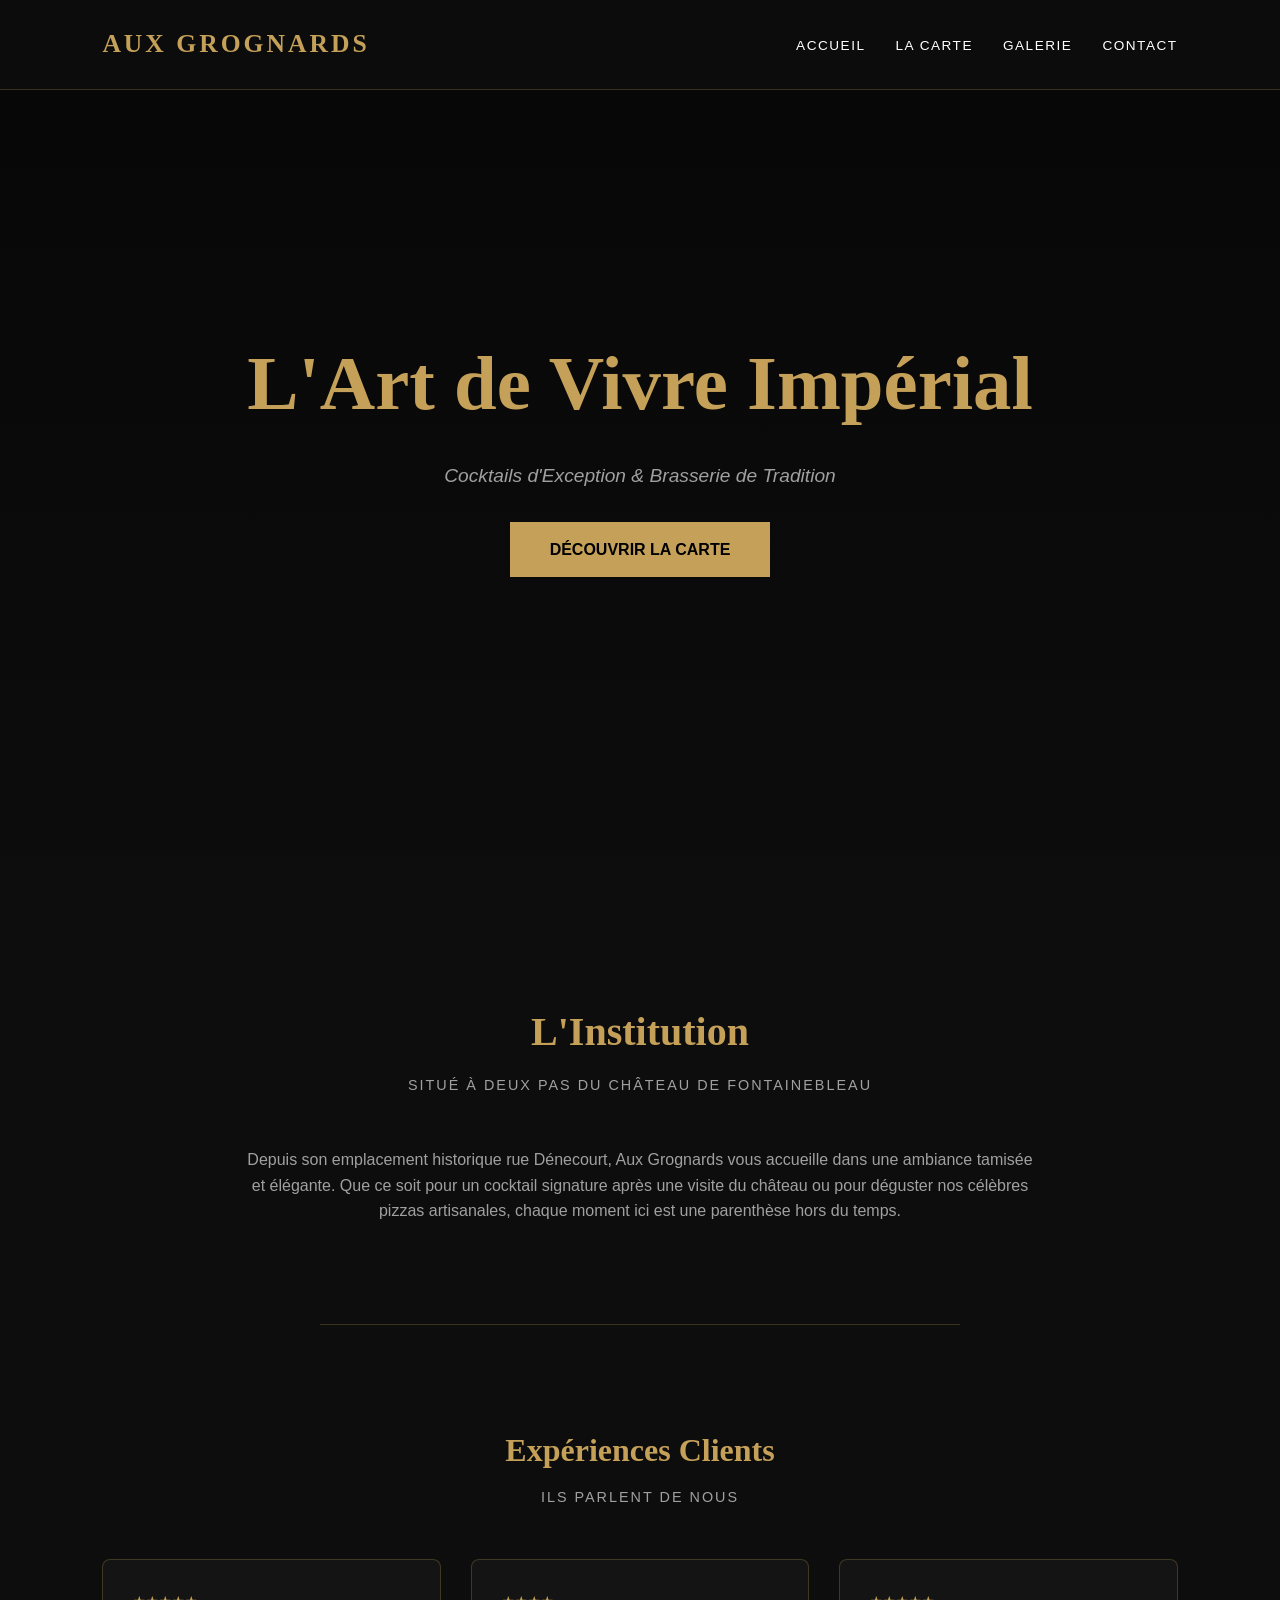
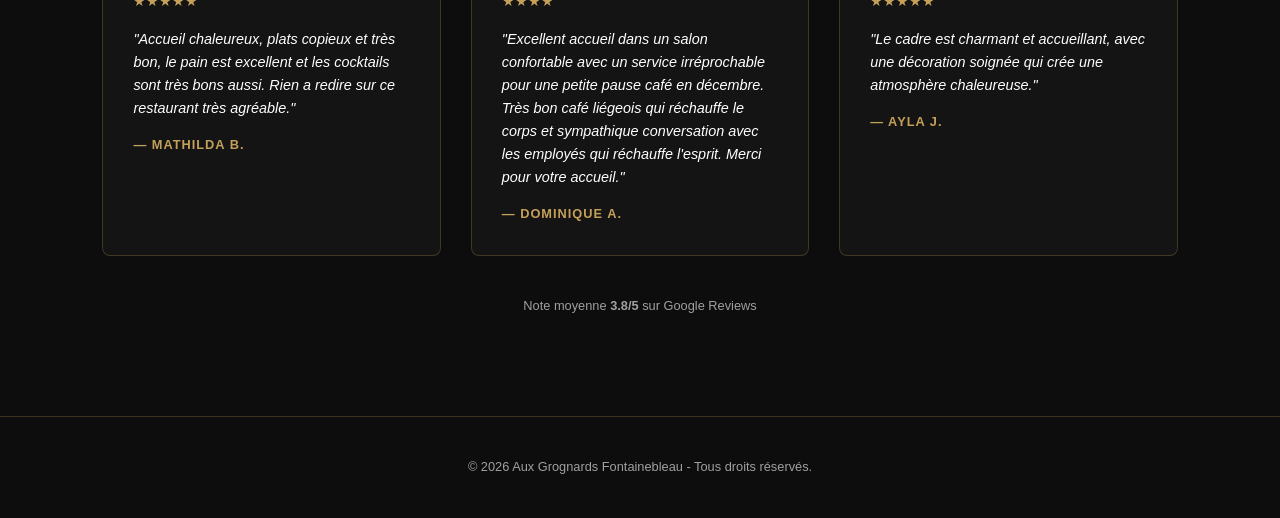
<file: index.html>
<!DOCTYPE html>
<html lang="fr">
<head>
    <meta charset="UTF-8">
    <meta name="viewport" content="width=device-width, initial-scale=1.0">
    <title>Aux Grognards | Cocktail Lounge & Brasserie Fontainebleau</title>
    <link rel="stylesheet" href="style.css">
    <link rel="stylesheet" href="https://unpkg.com/aos@next/dist/aos.css" />
    <style>
        /* Styles minimalistes pour la section avis */
        .reviews-container {
            display: grid;
            grid-template-columns: repeat(auto-fit, minmax(300px, 1fr));
            gap: 30px;
            margin-top: 50px;
        }
        .review-card {
            background: rgba(255, 255, 255, 0.03);
            border: 1px solid var(--border);
            padding: 30px;
            border-radius: 8px;
            transition: 0.4s;
        }
        .review-card:hover {
            border-color: var(--gold);
            background: rgba(197, 160, 89, 0.05);
        }
        .stars { color: var(--gold); margin-bottom: 15px; font-size: 0.9rem; }
        .review-text { font-style: italic; font-size: 0.9rem; color: var(--white); margin-bottom: 15px; }
        .review-author { color: var(--gold); font-weight: bold; font-size: 0.8rem; text-transform: uppercase; letter-spacing: 1px; }
        
        .google-badge {
            text-align: center;
            margin-top: 40px;
            font-size: 0.8rem;
            color: var(--grey);
        }
    </style>
</head>
<body>

    <nav>
        <div class="logo">AUX GROGNARDS</div>
        
        <div class="menu-toggle" id="mobile-menu">
            <span class="bar"></span>
            <span class="bar"></span>
            <span class="bar"></span>
        </div>

        <ul class="nav-list">
            <li><a href="index.html">Accueil</a></li>
            <li><a href="carte.html">La Carte</a></li>
            <li><a href="galerie.html">Galerie</a></li>
            <li><a href="contact.html">Contact</a></li>
        </ul>
    </nav>

    <header class="hero">
        <h1 data-aos="fade-up">L'Art de Vivre Impérial</h1>
        <p data-aos="fade-up" data-aos-delay="200">Cocktails d'Exception & Brasserie de Tradition</p>
        <div data-aos="fade-up" data-aos-delay="400">
            <a href="carte.html" class="btn-gold" style="text-decoration:none">Découvrir la Carte</a>
        </div>
    </header>

    <main class="main-wrapper">
        <section>
            <h2 class="section-title" data-aos="fade-down">L'Institution</h2>
            <p class="section-subtitle" data-aos="fade-up">Situé à deux pas du Château de Fontainebleau</p>
            <div style="max-width: 800px; margin: 0 auto; text-align: center; color: var(--grey);">
                <p>Depuis son emplacement historique rue Dénecourt, Aux Grognards vous accueille dans une ambiance tamisée et élégante. Que ce soit pour un cocktail signature après une visite du château ou pour déguster nos célèbres pizzas artisanales, chaque moment ici est une parenthèse hors du temps.</p>
            </div>
        </section>

        <hr style="border: 0; border-top: 1px solid var(--border); width: 50%; margin: 0 auto;">

        <section id="avis">
            <h2 class="section-title" style="font-size: 2rem;" data-aos="fade-down">Expériences Clients</h2>
            <p class="section-subtitle" data-aos="fade-up">Ils parlent de nous</p>
            
            <div class="reviews-container">
                <div class="review-card" data-aos="fade-up" data-aos-delay="100">
                    <div class="stars">★★★★★</div>
                    <p class="review-text">"Accueil chaleureux, plats copieux et très bon, le pain est excellent et les cocktails sont très bons aussi. Rien a redire sur ce restaurant très agréable."</p>
                    <p class="review-author">— Mathilda B.</p>
                </div>

                <div class="review-card" data-aos="fade-up" data-aos-delay="200">
                    <div class="stars">★★★★</div>
                    <p class="review-text">"Excellent accueil dans un salon confortable avec un service irréprochable pour une petite pause café en décembre. Très bon café liégeois qui réchauffe le corps et sympathique conversation avec les employés qui réchauffe l'esprit. Merci pour votre accueil."</p>
                    <p class="review-author">— Dominique A.</p>
                </div>

                <div class="review-card" data-aos="fade-up" data-aos-delay="300">
                    <div class="stars">★★★★★</div>
                    <p class="review-text">"Le cadre est charmant et accueillant, avec une décoration soignée qui crée une atmosphère chaleureuse."</p>
                    <p class="review-author">— Ayla J.</p>
                </div>
            </div>

            <div class="google-badge" data-aos="fade-in">
                <p>Note moyenne <strong>3.8/5</strong> sur Google Reviews</p>
            </div>
        </section>
    </main>

    <footer style="padding: 40px 8%; text-align: center; border-top: 1px solid var(--border); color: var(--grey); font-size: 0.8rem;">
        <p>&copy; 2026 Aux Grognards Fontainebleau - Tous droits réservés.</p>
    </footer>

    <script src="https://unpkg.com/aos@next/dist/aos.js"></script>
    <script>
        // Initialisation des animations
        AOS.init({ duration: 1000, once: true });

        // Script pour faire fonctionner la Navbar mobile
        const menuToggle = document.getElementById('mobile-menu');
        const navList = document.querySelector('.nav-list');

        menuToggle.addEventListener('click', () => {
            navList.classList.toggle('active');
        });
    </script>
</body>
</html>
</file>
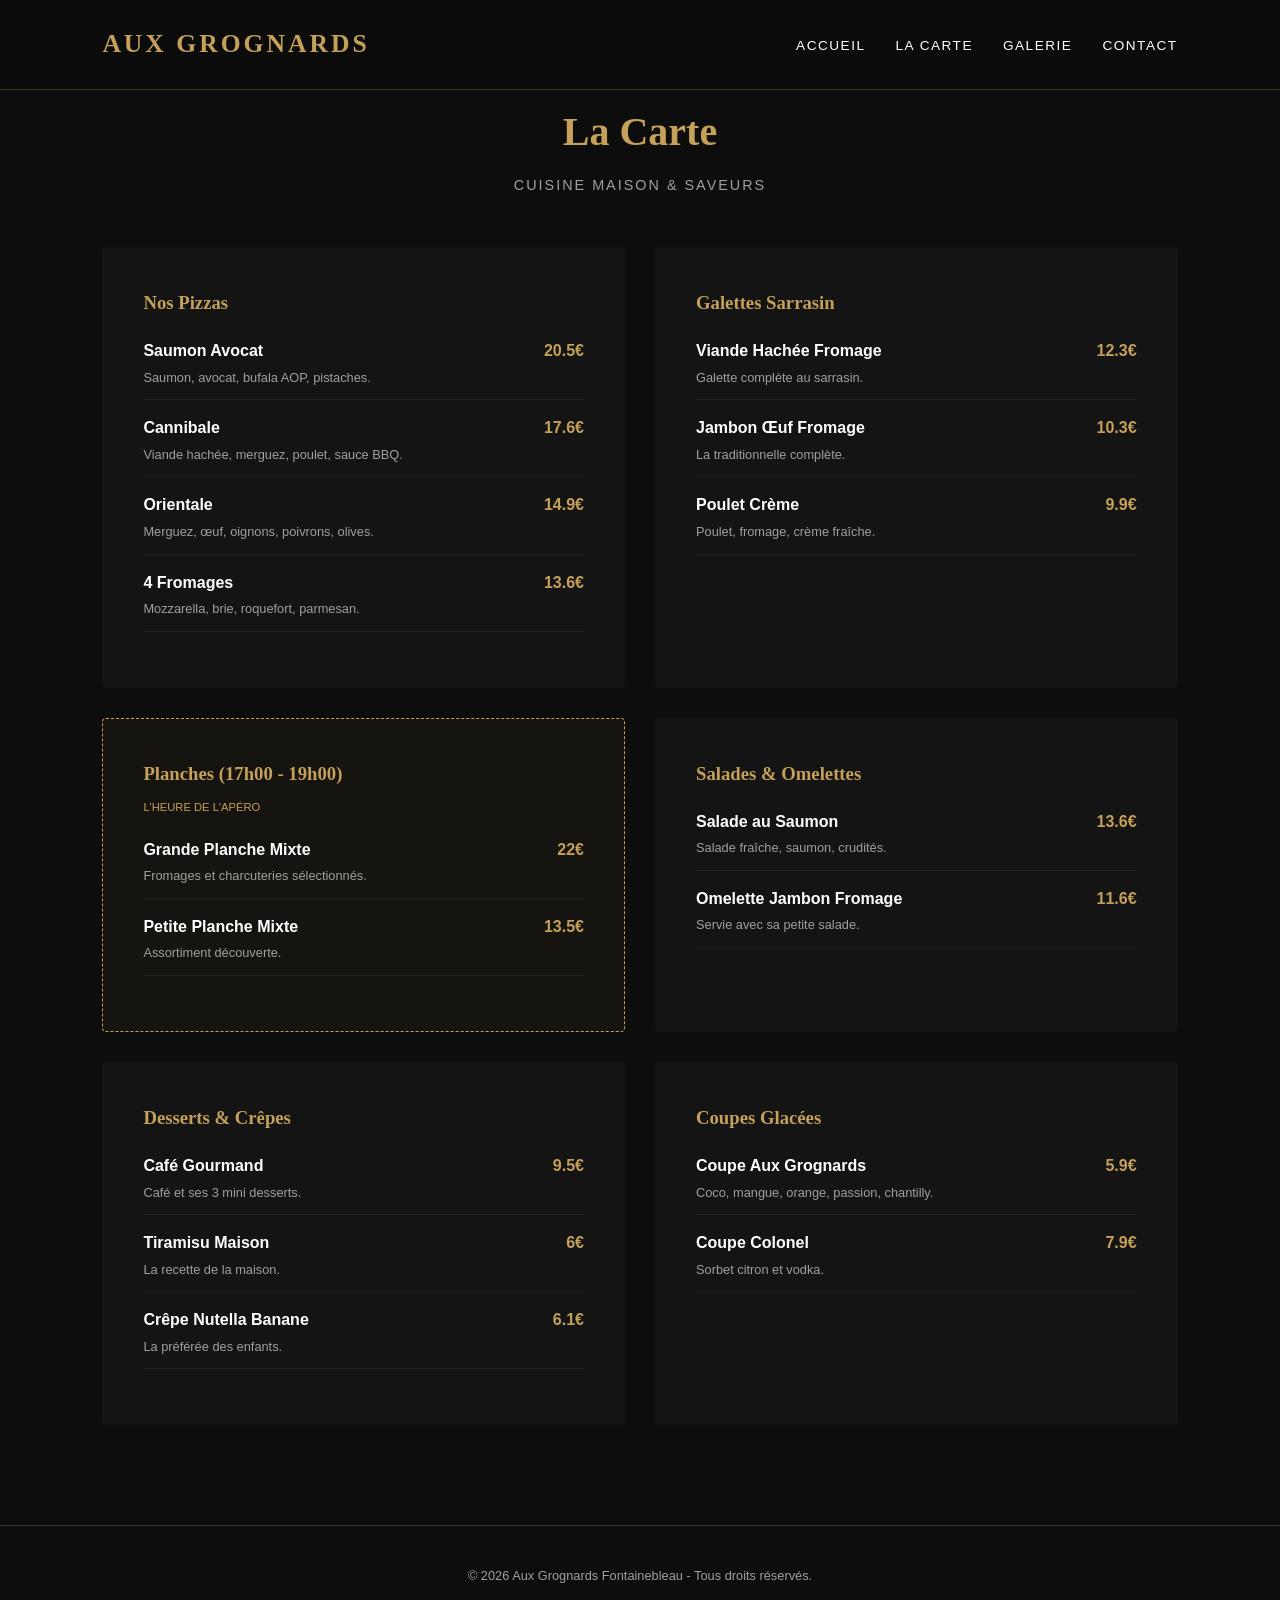
<file: carte.html>
<!DOCTYPE html>
<html lang="fr">
<head>
    <meta charset="UTF-8">
    <meta name="viewport" content="width=device-width, initial-scale=1.0">
    <title>La Carte - Aux Grognards</title>
    <link rel="stylesheet" href="style.css">
    <link rel="stylesheet" href="https://unpkg.com/aos@next/dist/aos.css" />
    <style>
        /* Effet de surbrillance sur les cadres au survol */
        .card {
            transition: all 0.4s ease;
            border: 1px solid transparent;
        }
        .card:hover {
            transform: translateY(-5px);
            border-color: var(--gold);
            box-shadow: 0 10px 30px rgba(0,0,0,0.5);
            background: rgba(255, 255, 255, 0.05);
        }
        /* Distinction pour les planches */
        .card.highlight {
            border: 1px dashed var(--gold);
            background: rgba(197, 160, 89, 0.05);
        }
    </style>
</head>
<body>

    <nav>
        <div class="logo">AUX GROGNARDS</div>
        
        <div class="menu-toggle" id="mobile-menu">
            <span class="bar"></span>
            <span class="bar"></span>
            <span class="bar"></span>
        </div>

        <ul class="nav-list">
            <li><a href="index.html">Accueil</a></li>
            <li><a href="carte.html">La Carte</a></li>
            <li><a href="galerie.html">Galerie</a></li>
            <li><a href="contact.html">Contact</a></li>
        </ul>
    </nav>

    <div class="main-wrapper">
        <section>
            <h2 class="section-title" data-aos="fade-down">La Carte</h2>
            <p class="section-subtitle" data-aos="fade-up">Cuisine Maison & Saveurs</p>

            <div class="menu-grid">
                
                <div class="card" data-aos="fade-up">
                    <h3 style="color:var(--gold); margin-bottom:20px;">Nos Pizzas</h3>
                    <div class="menu-item">
                        <div><span class="item-name">Saumon Avocat</span><span class="item-desc">Saumon, avocat, bufala AOP, pistaches.</span></div>
                        <span class="price">20.5€</span>
                    </div>
                    <div class="menu-item">
                        <div><span class="item-name">Cannibale</span><span class="item-desc">Viande hachée, merguez, poulet, sauce BBQ.</span></div>
                        <span class="price">17.6€</span>
                    </div>
                    <div class="menu-item">
                        <div><span class="item-name">Orientale</span><span class="item-desc">Merguez, œuf, oignons, poivrons, olives.</span></div>
                        <span class="price">14.9€</span>
                    </div>
                    <div class="menu-item">
                        <div><span class="item-name">4 Fromages</span><span class="item-desc">Mozzarella, brie, roquefort, parmesan.</span></div>
                        <span class="price">13.6€</span>
                    </div>
                </div>

                <div class="card" data-aos="fade-up">
                    <h3 style="color:var(--gold); margin-bottom:20px;">Galettes Sarrasin</h3>
                    <div class="menu-item">
                        <div><span class="item-name">Viande Hachée Fromage</span><span class="item-desc">Galette complète au sarrasin.</span></div>
                        <span class="price">12.3€</span>
                    </div>
                    <div class="menu-item">
                        <div><span class="item-name">Jambon Œuf Fromage</span><span class="item-desc">La traditionnelle complète.</span></div>
                        <span class="price">10.3€</span>
                    </div>
                    <div class="menu-item">
                        <div><span class="item-name">Poulet Crème</span><span class="item-desc">Poulet, fromage, crème fraîche.</span></div>
                        <span class="price">9.9€</span>
                    </div>
                </div>

                <div class="card highlight" data-aos="fade-up">
                    <h3 style="color:var(--gold); margin-bottom:10px;">Planches (17h00 - 19h00)</h3>
                    <p style="font-size: 0.7rem; color: var(--gold); margin-bottom: 20px; text-transform: uppercase;">L'heure de l'apéro</p>
                    <div class="menu-item">
                        <div><span class="item-name">Grande Planche Mixte</span><span class="item-desc">Fromages et charcuteries sélectionnés.</span></div>
                        <span class="price">22€</span>
                    </div>
                    <div class="menu-item">
                        <div><span class="item-name">Petite Planche Mixte</span><span class="item-desc">Assortiment découverte.</span></div>
                        <span class="price">13.5€</span>
                    </div>
                </div>

                <div class="card" data-aos="fade-up">
                    <h3 style="color:var(--gold); margin-bottom:20px;">Salades & Omelettes</h3>
                    <div class="menu-item">
                        <div><span class="item-name">Salade au Saumon</span><span class="item-desc">Salade fraîche, saumon, crudités.</span></div>
                        <span class="price">13.6€</span>
                    </div>
                    <div class="menu-item">
                        <div><span class="item-name">Omelette Jambon Fromage</span><span class="item-desc">Servie avec sa petite salade.</span></div>
                        <span class="price">11.6€</span>
                    </div>
                </div>

                <div class="card" data-aos="fade-up">
                    <h3 style="color:var(--gold); margin-bottom:20px;">Desserts & Crêpes</h3>
                    <div class="menu-item">
                        <div><span class="item-name">Café Gourmand</span><span class="item-desc">Café et ses 3 mini desserts.</span></div>
                        <span class="price">9.5€</span>
                    </div>
                    <div class="menu-item">
                        <div><span class="item-name">Tiramisu Maison</span><span class="item-desc">La recette de la maison.</span></div>
                        <span class="price">6€</span>
                    </div>
                    <div class="menu-item">
                        <div><span class="item-name">Crêpe Nutella Banane</span><span class="item-desc">La préférée des enfants.</span></div>
                        <span class="price">6.1€</span>
                    </div>
                </div>

                <div class="card" data-aos="fade-up">
                    <h3 style="color:var(--gold); margin-bottom:20px;">Coupes Glacées</h3>
                    <div class="menu-item">
                        <div><span class="item-name">Coupe Aux Grognards</span><span class="item-desc">Coco, mangue, orange, passion, chantilly.</span></div>
                        <span class="price">5.9€</span>
                    </div>
                    <div class="menu-item">
                        <div><span class="item-name">Coupe Colonel</span><span class="item-desc">Sorbet citron et vodka.</span></div>
                        <span class="price">7.9€</span>
                    </div>
                </div>

            </div>
        </section>
    </div>

    <footer style="padding: 40px 8%; text-align: center; border-top: 1px solid var(--border); color: var(--grey); font-size: 0.8rem;">
        <p>&copy; 2026 Aux Grognards Fontainebleau - Tous droits réservés.</p>
    </footer>

    <script src="https://unpkg.com/aos@next/dist/aos.js"></script>
    <script>
        // Initialisation animations
        AOS.init({ duration: 800, once: true });

        // Script Navbar Mobile
        const menuToggle = document.getElementById('mobile-menu');
        const navList = document.querySelector('.nav-list');

        menuToggle.addEventListener('click', () => {
            navList.classList.toggle('active');
        });
    </script>
</body>
</html>
</file>
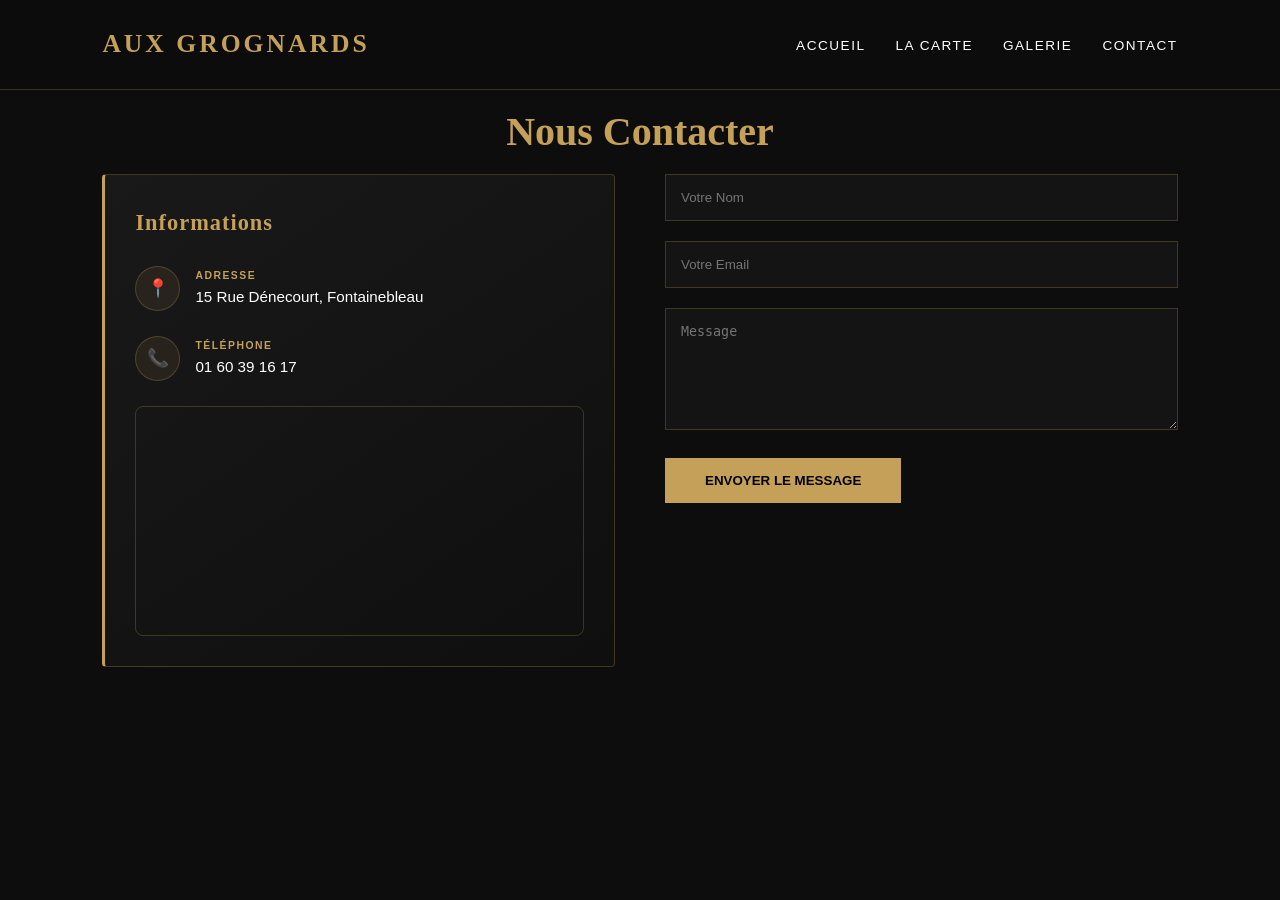
<file: contact.html>
<!DOCTYPE html>
<html lang="fr">
<head>
    <meta charset="UTF-8">
    <meta name="viewport" content="width=device-width, initial-scale=1.0, maximum-scale=1.0, user-scalable=no">
    <title>Contact - Aux Grognards</title>
    <link rel="stylesheet" href="style.css">
    <link rel="stylesheet" href="https://unpkg.com/aos@next/dist/aos.css" />
    
    <style>
        /* --- TA STRUCTURE --- */
        .info-card {
            border-left: 3px solid var(--gold) !important;
            background: linear-gradient(145deg, rgba(255,255,255,0.05), rgba(255,255,255,0.01)) !important;
            padding: 30px !important;
            box-sizing: border-box; /* EMPECHE DE DEBORDER */
        }

        .info-title {
            color: var(--gold);
            font-size: 1.4rem;
            margin-bottom: 25px;
            letter-spacing: 1px;
            font-family: 'Playfair Display', serif;
        }

        .info-item {
            display: flex;
            align-items: center;
            margin-bottom: 25px;
            position: relative;
        }

        .info-icon {
            font-size: 1.1rem;
            margin-right: 15px;
            background: rgba(197, 160, 89, 0.1);
            width: 45px;
            height: 45px;
            display: flex;
            align-items: center;
            justify-content: center;
            border-radius: 50%;
            border: 1px solid var(--border);
            flex-shrink: 0;
        }

        .info-text { flex-grow: 1; }

        .info-text span {
            display: block;
            font-size: 0.65rem;
            text-transform: uppercase;
            color: var(--gold);
            letter-spacing: 1.5px;
            font-weight: 700;
        }

        .info-text p {
            color: var(--white);
            font-size: 0.95rem;
            font-weight: 300;
            margin: 0;
        }

        .action-btn {
            background: transparent;
            border: 1px solid var(--gold);
            color: var(--gold);
            padding: 8px 12px;
            border-radius: 4px;
            font-size: 0.7rem;
            text-transform: uppercase;
            text-decoration: none;
            transition: 0.3s;
            margin-left: 10px;
            white-space: nowrap;
        }

        .map-container {
            margin-top: 20px;
            height: 230px;
            border: 1px solid var(--border);
            border-radius: 8px;
            overflow: hidden;
            width: 100%;
            box-sizing: border-box;
        }

        /* --- LE FIX POUR MOBILE --- */
        @media (max-width: 768px) {
            .contact-container {
                display: flex;
                flex-direction: column; /* Empile les blocs */
                width: 100%;
                gap: 20px;
            }
            .contact-info, .contact-form {
                width: 100% !important;
                box-sizing: border-box;
            }
            input, textarea {
                width: 100% !important;
                box-sizing: border-box !important; /* Force le respect des bords */
            }
            .main-wrapper {
                padding: 10px; /* Evite que le texte colle aux bords du tel */
            }
        }

        /* --- POP-UP --- */
        .popup-overlay {
            position: fixed;
            top: 0; left: 0; width: 100%; height: 100%;
            background: rgba(0, 0, 0, 0.95);
            display: none;
            justify-content: center;
            align-items: center;
            z-index: 10000;
            backdrop-filter: blur(10px);
        }

        .popup-content {
            max-width: 400px; width: 85%; text-align: center;
            border: 1px solid var(--gold); background: var(--dark-bg);
            padding: 50px 30px; border-radius: 12px; position: relative;
        }
    </style>
</head>
<body>

    <nav>
        <div class="logo">AUX GROGNARDS</div>
        <div class="menu-toggle" id="mobile-menu">
            <span class="bar"></span>
            <span class="bar"></span>
            <span class="bar"></span>
        </div>
        <ul class="nav-list">
            <li><a href="index.html">Accueil</a></li>
            <li><a href="carte.html">La Carte</a></li>
            <li><a href="galerie.html">Galerie</a></li>
            <li><a href="contact.html">Contact</a></li>
        </ul>
    </nav>

    <div class="main-wrapper">
        <section>
            <h2 class="section-title" data-aos="fade-down">Nous Contacter</h2>
            <div class="contact-container">
                
                <div class="contact-info" data-aos="fade-right">
                    <div class="card info-card">
                        <h3 class="info-title">Informations</h3>
                        <div class="info-item">
                            <div class="info-icon">📍</div>
                            <div class="info-text">
                                <span>Adresse</span>
                                <p>15 Rue Dénecourt, Fontainebleau</p>
                            </div>
                        </div>
                        <div class="info-item">
                            <div class="info-icon">📞</div>
                            <div class="info-text">
                                <span>Téléphone</span>
                                <p>01 60 39 16 17</p>
                            </div>
                        </div>
                        <div class="map-container">
                            <iframe src="https://www.google.com/maps/embed?pb=!1m18!1m12!1m3!1d2643.54145718717!2d2.7001479!3d48.4042894!2m3!1f0!2f0!3f0!3m2!1i1024!2i768!4f13.1!3m3!1m2!1s0x47e5f5a39ab3b5c5%3A0x49625f778f24cc4d!2sAux%20Grognards!5e0!3m2!1sfr!2sfr!4v17000000000005" width="100%" height="100%" style="border:0; filter: grayscale(1) invert(90%);" allowfullscreen="" loading="lazy"></iframe>
                        </div>
                    </div>
                </div>

                <div class="contact-form" data-aos="fade-left">
                    <form id="contact-form">
                        <div class="input-group"><input type="text" name="nom" placeholder="Votre Nom" required></div>
                        <div class="input-group"><input type="email" name="email" placeholder="Votre Email" required></div>
                        <div class="input-group"><textarea name="message" rows="6" placeholder="Message" required></textarea></div>
                        <button type="submit" id="submit-btn" class="btn-gold">Envoyer le message</button>
                    </form>
                </div>

            </div>
        </section>
    </div>

    <div id="popup-success" class="popup-overlay">
        <div class="popup-content">
            <span class="close-popup" onclick="closePopup()">×</span>
            <h3 style="color:var(--gold); font-size: 2rem;">Envoyé !</h3>
            <button class="btn-gold" style="margin-top:25px;" onclick="closePopup()">Continuer</button>
        </div>
    </div>

    <script src="https://unpkg.com/aos@next/dist/aos.js"></script>
    <script>
        AOS.init({ duration: 800, once: true });
        const menuToggle = document.getElementById('mobile-menu');
        const navList = document.querySelector('.nav-list');
        menuToggle.addEventListener('click', () => { navList.classList.toggle('active'); });

        const form = document.getElementById("contact-form");
        const popup = document.getElementById("popup-success");
        const btn = document.getElementById("submit-btn");

        form.addEventListener("submit", async function(event) {
            event.preventDefault();
            btn.innerHTML = "Envoi...";
            btn.disabled = true;
            const data = new FormData(event.target);
            try {
                const response = await fetch("https://formspree.io/f/mnjwlvon", {
                    method: 'POST', body: data, headers: { 'Accept': 'application/json' }
                });
                if (response.ok) { popup.style.display = "flex"; form.reset(); }
            } catch (error) { alert("Erreur"); }
            btn.innerHTML = "Envoyer"; btn.disabled = false;
        });

        function closePopup() { popup.style.display = "none"; }
    </script>
</body>
</html>
</file>
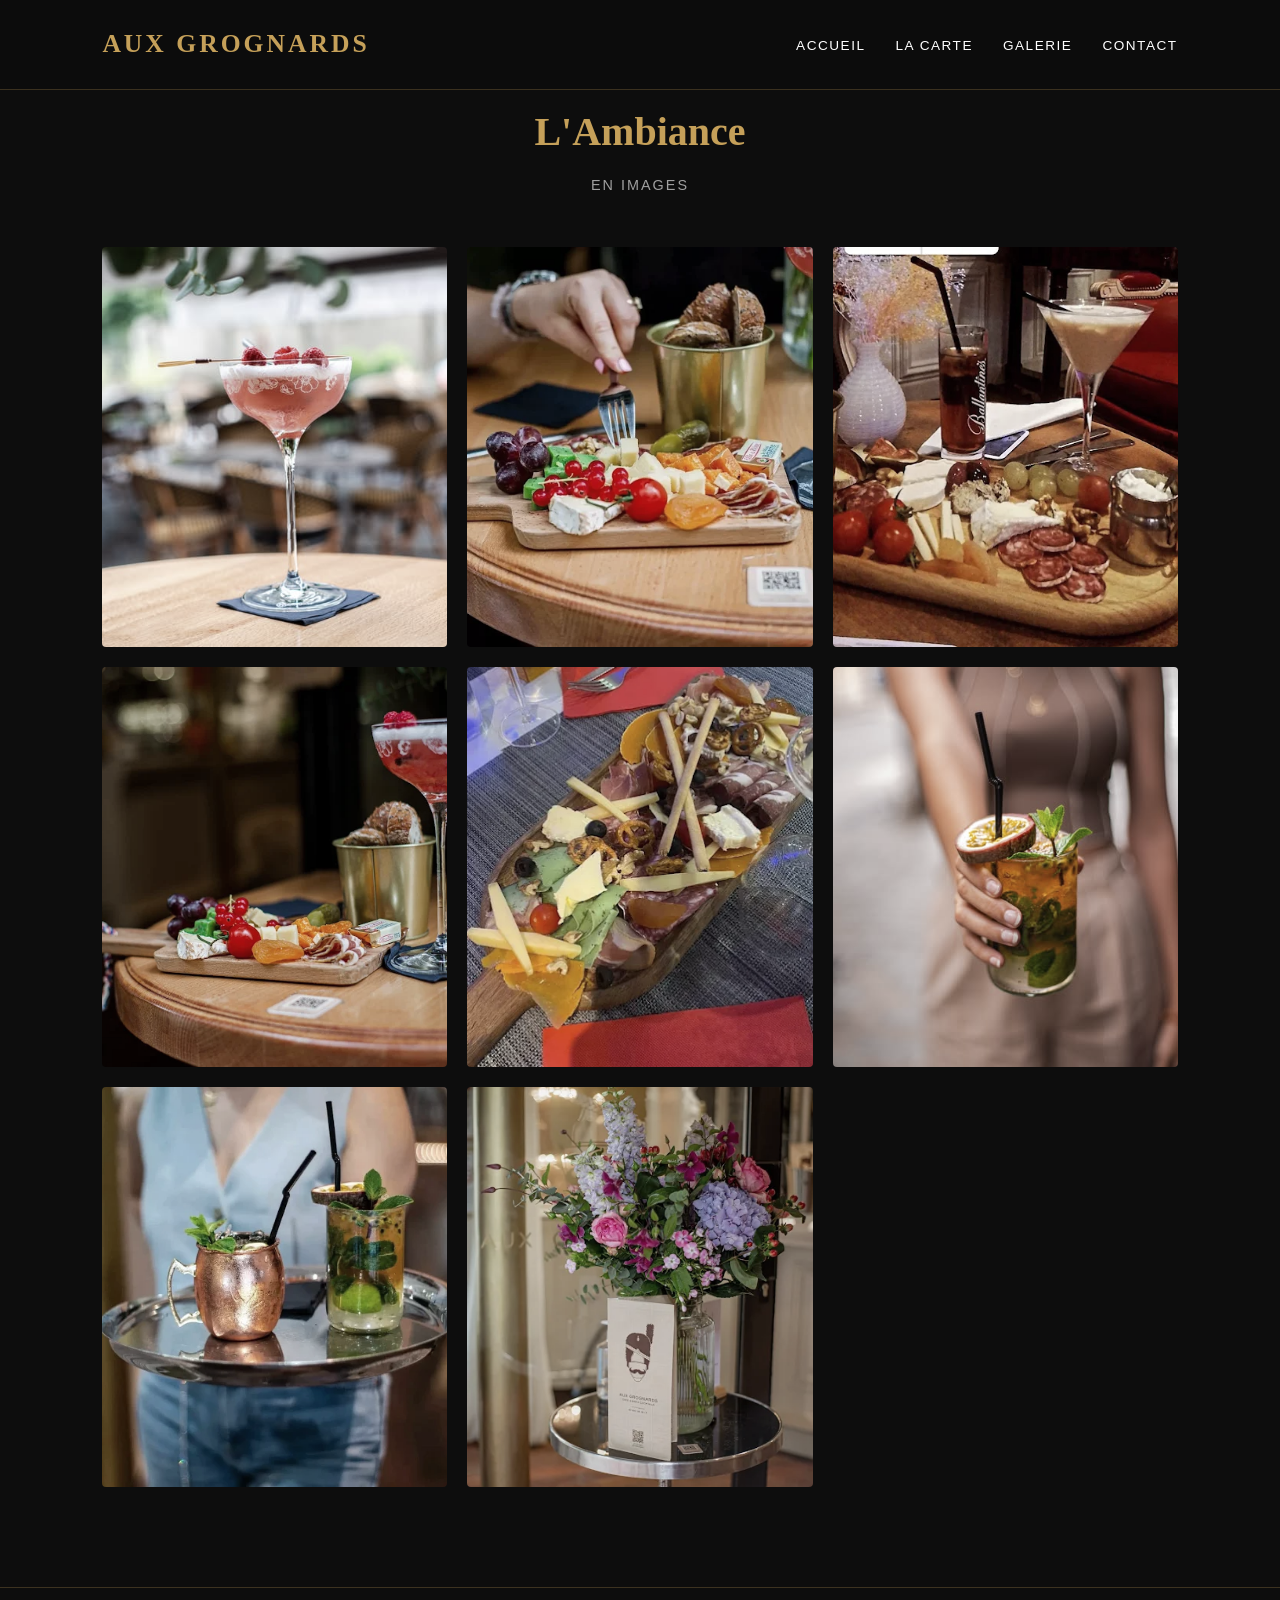
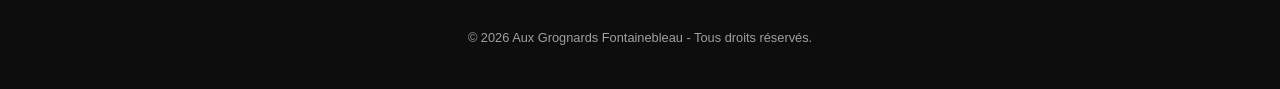
<file: galerie.html>
<!DOCTYPE html>
<html lang="fr">
<head>
    <meta charset="UTF-8">
    <meta name="viewport" content="width=device-width, initial-scale=1.0">
    <title>Galerie - Aux Grognards</title>
    <link rel="stylesheet" href="style.css">
    <link rel="stylesheet" href="https://unpkg.com/aos@next/dist/aos.css" />
</head>
<body>

    <nav>
        <div class="logo">AUX GROGNARDS</div>
        
        <div class="menu-toggle" id="mobile-menu">
            <span class="bar"></span>
            <span class="bar"></span>
            <span class="bar"></span>
        </div>

        <ul class="nav-list">
            <li><a href="index.html">Accueil</a></li>
            <li><a href="carte.html">La Carte</a></li>
            <li><a href="galerie.html">Galerie</a></li>
            <li><a href="contact.html">Contact</a></li>
        </ul>
    </nav>

    <div class="main-wrapper">
        <section>
            <h2 class="section-title" data-aos="fade-down">L'Ambiance</h2>
            <p class="section-subtitle" data-aos="fade-up">En images</p>

            <div class="gallery-grid">
                <div class="gallery-item" data-aos="zoom-in">
                    <img src="1.png" alt="Photo Aux Grognards 1">
                </div>
                <div class="gallery-item" data-aos="zoom-in" data-aos-delay="100">
                    <img src="2.png" alt="Photo Aux Grognards 2">
                </div>
                <div class="gallery-item" data-aos="zoom-in" data-aos-delay="200">
                    <img src="3.png" alt="Photo Aux Grognards 3">
                </div>
                <div class="gallery-item" data-aos="zoom-in">
                    <img src="4.png" alt="Photo Aux Grognards 4">
                </div>
                <div class="gallery-item" data-aos="zoom-in" data-aos-delay="100">
                    <img src="5.png" alt="Photo Aux Grognards 5">
                </div>
                <div class="gallery-item" data-aos="zoom-in" data-aos-delay="200">
                    <img src="6.png" alt="Photo Aux Grognards 6">
                </div>
                <div class="gallery-item" data-aos="zoom-in">
                    <img src="7.png" alt="Photo Aux Grognards 7">
                </div>
                <div class="gallery-item" data-aos="zoom-in" data-aos-delay="100">
                    <img src="8.png" alt="Photo Aux Grognards 8">
                </div>
            </div>
        </section>
    </div>

    <footer style="padding: 40px 8%; text-align: center; border-top: 1px solid var(--border); color: var(--grey); font-size: 0.8rem;">
        <p>&copy; 2026 Aux Grognards Fontainebleau - Tous droits réservés.</p>
    </footer>

    <script src="https://unpkg.com/aos@next/dist/aos.js"></script>
    <script>
        // Initialisation des animations
        AOS.init({ duration: 800, once: true });

        // Gestion du menu mobile
        const menuToggle = document.getElementById('mobile-menu');
        const navList = document.querySelector('.nav-list');

        menuToggle.addEventListener('click', () => {
            navList.classList.toggle('active');
        });
    </script>
</body>
</html>
</file>
<file: style.css>
/* ============================================================
   1. SUPPRESSION TOTALE DE LA SCROLLBAR
   ============================================================ */
html {
    scrollbar-width: none; 
    -ms-overflow-style: none; 
}

html::-webkit-scrollbar {
    display: none; 
}

body {
    -ms-overflow-style: none; 
    scrollbar-width: none; 
    overflow-y: scroll; 
    background-color: #0d0d0d;
    color: #ffffff;
    font-family: 'Montserrat', sans-serif;
    line-height: 1.6;
    scroll-behavior: smooth;
}

body::-webkit-scrollbar {
    display: none; 
}

/* ============================================================
   2. VARIABLES ET BASES LUXE
   ============================================================ */
@import url('https://fonts.googleapis.com/css2?family=Montserrat:wght@300;400;700&family=Playfair+Display:ital,wght@0,700;1,400&display=swap');

:root {
    --gold: #c5a059;
    --gold-dark: #8e6d31;
    --dark-bg: #0d0d0d;
    --glass: rgba(255, 255, 255, 0.03);
    --border: rgba(197, 160, 89, 0.25);
    --white: #ffffff;
    --grey: #a0a0a0;
}

* { margin: 0; padding: 0; box-sizing: border-box; }

h1, h2, h3, .logo { font-family: 'Playfair Display', serif; }

/* Interdiction sélection sauf inputs */
html, body {
    -webkit-user-select: none;
    -moz-user-select: none;
    -ms-user-select: none;
    user-select: none;
}

input, textarea {
    -webkit-user-select: text;
    user-select: text;
}

/* ============================================================
   3. NAVIGATION (FIXÉ)
   ============================================================ */
nav {
    height: 90px;
    display: flex;
    justify-content: space-between;
    align-items: center;
    padding: 0 8%;
    background: rgba(13, 13, 13, 0.95);
    backdrop-filter: blur(10px);
    border-bottom: 1px solid var(--border);
    position: fixed;
    width: 100%;
    top: 0;
    z-index: 2000;
}

.logo { font-size: 1.6rem; color: var(--gold); letter-spacing: 3px; font-weight: bold; }

.nav-list { 
    display: flex; 
    list-style: none; 
    gap: 30px; 
}

.nav-list a {
    text-decoration: none;
    color: var(--white);
    font-size: 0.85rem;
    text-transform: uppercase;
    letter-spacing: 1.5px;
    transition: 0.4s;
}

.nav-list a:hover { color: var(--gold); }

.menu-toggle {
    display: none;
    flex-direction: column;
    cursor: pointer;
    gap: 6px;
    z-index: 2100;
}

.bar {
    width: 28px;
    height: 3px;
    background-color: var(--gold);
    border-radius: 2px;
    transition: 0.3s;
}

/* ============================================================
   4. HERO & SECTIONS
   ============================================================ */
.hero {
    height: 100vh;
    display: flex;
    flex-direction: column;
    justify-content: center;
    align-items: center;
    background: linear-gradient(rgba(0,0,0,0.5), var(--dark-bg)), 
                url('https://images.unsplash.com/photo-1514362545857-3bc16c4c7d1b?q=80&w=1920'); 
    background-size: cover;
    background-position: center;
    text-align: center;
    padding: 0 20px;
}

.hero h1 { font-size: clamp(2.5rem, 6vw, 5rem); color: var(--gold); margin-bottom: 15px; }
.hero p { font-size: 1.2rem; font-style: italic; color: var(--grey); margin-bottom: 30px; }

section { padding: 100px 8%; }
.section-title { font-size: 2.5rem; text-align: center; margin-bottom: 10px; color: var(--gold); }
.section-subtitle { text-align: center; margin-bottom: 50px; color: var(--grey); text-transform: uppercase; letter-spacing: 2px; font-size: 0.9rem; }

.menu-grid {
    display: grid;
    grid-template-columns: repeat(auto-fit, minmax(350px, 1fr));
    gap: 30px;
}

.card {
    background: var(--glass);
    padding: 40px;
    border: 1px solid var(--border);
    border-radius: 4px;
    transition: 0.5s;
}

.card:hover { 
    border-color: var(--gold); 
    transform: translateY(-5px); 
    background: rgba(197, 160, 89, 0.05); 
}

.menu-item { 
    display: flex; 
    justify-content: space-between; 
    margin-bottom: 15px; 
    border-bottom: 1px solid rgba(255,255,255,0.05); 
    padding-bottom: 10px; 
}
.item-name { font-weight: bold; display: block; }
.item-desc { font-size: 0.8rem; color: var(--grey); }
.price { color: var(--gold); font-weight: bold; }

/* ============================================================
   5. RESPONSIVE MOBILE
   ============================================================ */
@media (max-width: 768px) {
    nav { padding: 0 20px; height: 70px; }
    .logo { font-size: 1.1rem; }
    .menu-toggle { display: flex; }

    .nav-list {
        display: none; 
        flex-direction: column;
        position: absolute;
        top: 70px;
        left: 0;
        width: 100%;
        background: rgba(13, 13, 13, 0.98);
        padding: 40px 0;
        text-align: center;
        border-bottom: 2px solid var(--gold);
        backdrop-filter: blur(15px);
    }

    .nav-list.active { display: flex; } /* Important pour le JS */
    .nav-list li { margin: 20px 0; }
    .menu-grid { grid-template-columns: 1fr; }
    section { padding: 80px 20px; }
}

/* ============================================================
   6. AUTRES (GALERIE, CONTACT)
   ============================================================ */
.gallery-grid {
    display: grid;
    grid-template-columns: repeat(auto-fill, minmax(300px, 1fr));
    gap: 20px;
}

.gallery-item { height: 400px; overflow: hidden; border-radius: 4px; }
.gallery-item img { width: 100%; height: 100%; object-fit: cover; transition: 1s; filter: grayscale(30%); }
.gallery-item:hover img { transform: scale(1.1); filter: grayscale(0%); }

.contact-container { display: grid; grid-template-columns: 1fr 1fr; gap: 50px; }
input, textarea {
    width: 100%;
    padding: 15px;
    background: var(--glass);
    border: 1px solid var(--border);
    color: white;
    margin-bottom: 20px;
}

.btn-gold { padding: 15px 40px; background: var(--gold); color: black; border: none; font-weight: bold; text-transform: uppercase; cursor: pointer; transition: 0.3s; text-decoration: none; display: inline-block; }
.btn-gold:hover { background: var(--white); }
</file>
